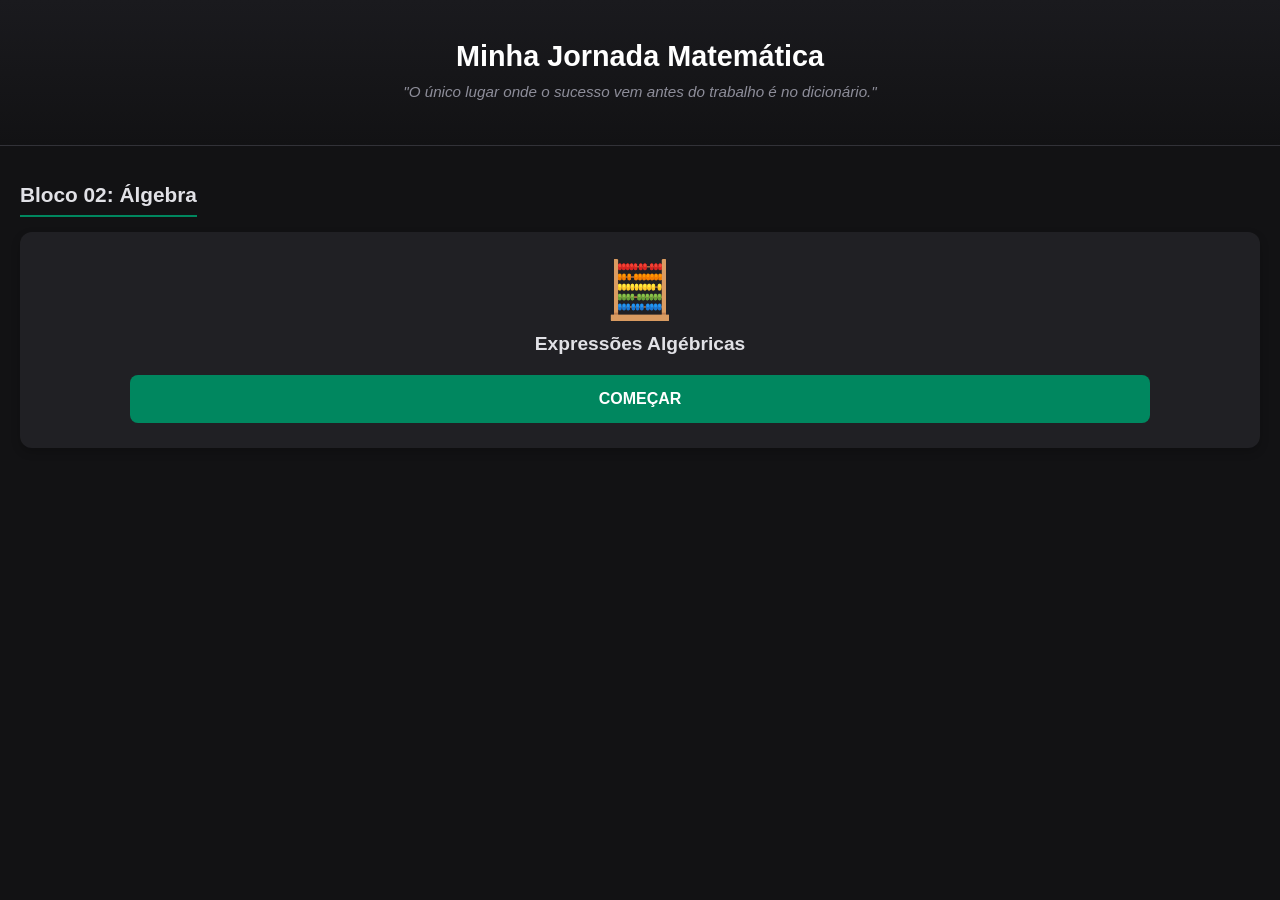
<file: index.html>
<!DOCTYPE html>
<html lang="pt-br">
<head>
    <meta charset="UTF-8">
    <meta name="viewport" content="width=device-width, initial-scale=1.0">
    <title>Minha Jornada Matemática</title>
    
    <link rel="stylesheet" href="css/style.css">
    
    <style>
        :root {
            --bg-escuro: #121214;
            --card-bg: #202024;
            --destaque: #00875f;
            --texto-claro: #e1e1e6;
            --texto-dica: #8d8d99;
        }

        body {
            margin: 0;
            padding: 0;
            background-color: var(--bg-escuro);
            color: var(--texto-claro);
            font-family: Arial, Helvetica, sans-serif;
            min-height: 100vh;
        }

        /* Cabeçalho Motivacional */
        header {
            text-align: center;
            padding: 40px 20px 30px;
            background: linear-gradient(180deg, #1a1a1e 0%, var(--bg-escuro) 100%);
            border-bottom: 1px solid #323238;
        }

        header h1 {
            margin: 0;
            font-size: 1.8rem;
            color: #fff;
        }

        .motivacional {
            font-size: 0.95rem;
            color: var(--texto-dica);
            margin-top: 10px;
            font-style: italic;
        }

        /* Container que segura os blocos */
        .container {
            padding: 20px;
            padding-bottom: 50px;
        }

        .bloco-titulo {
            font-size: 1.3rem;
            color: var(--texto-claro);
            margin-bottom: 15px;
            padding-bottom: 8px;
            border-bottom: 2px solid var(--destaque);
            display: inline-block;
        }

        .secao-bloco {
            margin-bottom: 40px;
        }

        /* Cards Mobile-First */
        .card-tema {
            background-color: var(--card-bg);
            border-radius: 12px;
            padding: 25px 20px;
            margin-bottom: 15px;
            display: flex;
            flex-direction: column;
            align-items: center;
            text-align: center;
            box-shadow: 0 4px 10px rgba(0,0,0,0.2);
        }

        .icone {
            font-size: 3.5rem;
            margin-bottom: 10px;
        }

        .card-titulo {
            font-size: 1.2rem;
            margin: 0 0 20px 0;
            font-weight: bold;
        }

        .btn-iniciar {
            background-color: var(--destaque);
            color: white;
            text-decoration: none;
            padding: 15px;
            width: 85%;
            border-radius: 8px;
            font-weight: bold;
            font-size: 1rem;
            text-transform: uppercase;
            transition: opacity 0.2s;
        }

        .btn-iniciar:active {
            opacity: 0.8;
        }
    </style>
</head>
<body>

    <header>
        <h1>Minha Jornada Matemática</h1>
        <p class="motivacional">"O único lugar onde o sucesso vem antes do trabalho é no dicionário."</p>
    </header>

    <div class="container">

        <div class="secao-bloco">
            <h2 class="bloco-titulo">Bloco 02: Álgebra</h2>
            
            <div class="card-tema">
                <div class="icone">🧮</div>
                <h3 class="card-titulo">Expressões Algébricas</h3>
                <a href="02-algebra/01-expressoes/01-teoria.html" class="btn-iniciar">COMEÇAR</a>
                
            </div>

            </div>


        </div>

    <script src="js/brain.js"></script>
</body>
</html>
</file>
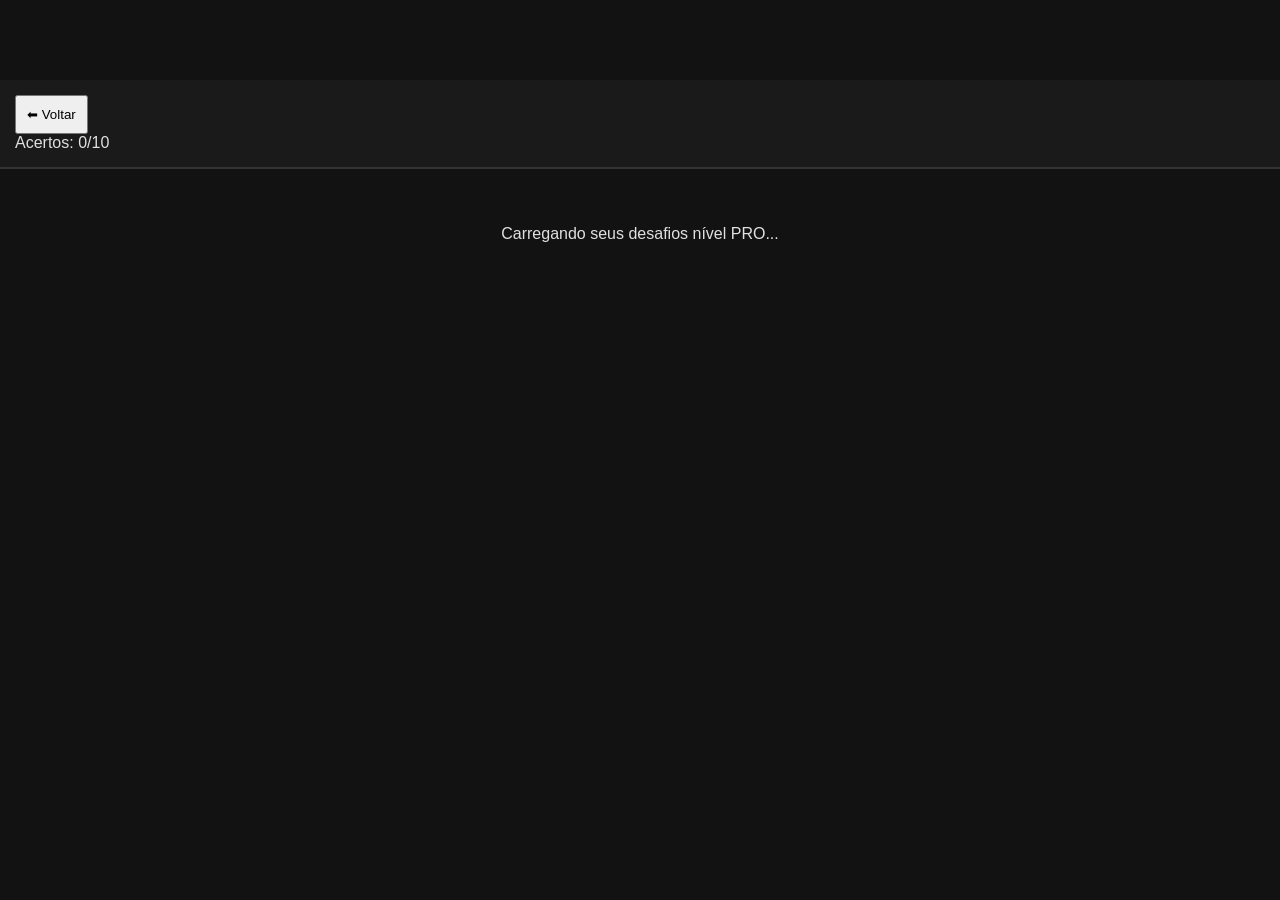
<file: exercicios.html>
<!DOCTYPE html>
<html lang="pt-br">
<head>
    <meta charset="UTF-8">
    <meta name="viewport" content="width=device-width, initial-scale=1.0">
    <title>Desafios de Matemática</title>
    <link rel="stylesheet" href="css/style.css">
    
</head>
<body>

    <div class="header">
        <button onclick="window.history.back()" style="padding: 10px; cursor: pointer;">⬅ Voltar</button>
        <div class="placar">Acertos: <span id="contador-acertos">0</span>/10</div>
    </div>

    <div id="container-questoes" style="padding: 20px; max-width: 800px; margin: auto;">
        <p style="text-align:center;">Carregando seus desafios nível PRO...</p>
    </div>

    <script src="js/banco-dados.js"></script>
    <script src="js/brain.js"></script>

    <script>
        // Quando a página abrir, ela avisa o brain.js para sortear as questões
        window.onload = () => {
            if (typeof gerarExercicios === 'function') {
                gerarExercicios('algebra_expressoes', 'dificil');
            } else {
                console.log("Erro: A função gerarExercicios não foi encontrada no brain.js");
            }
        };
    </script>
</body>
</html>
</file>
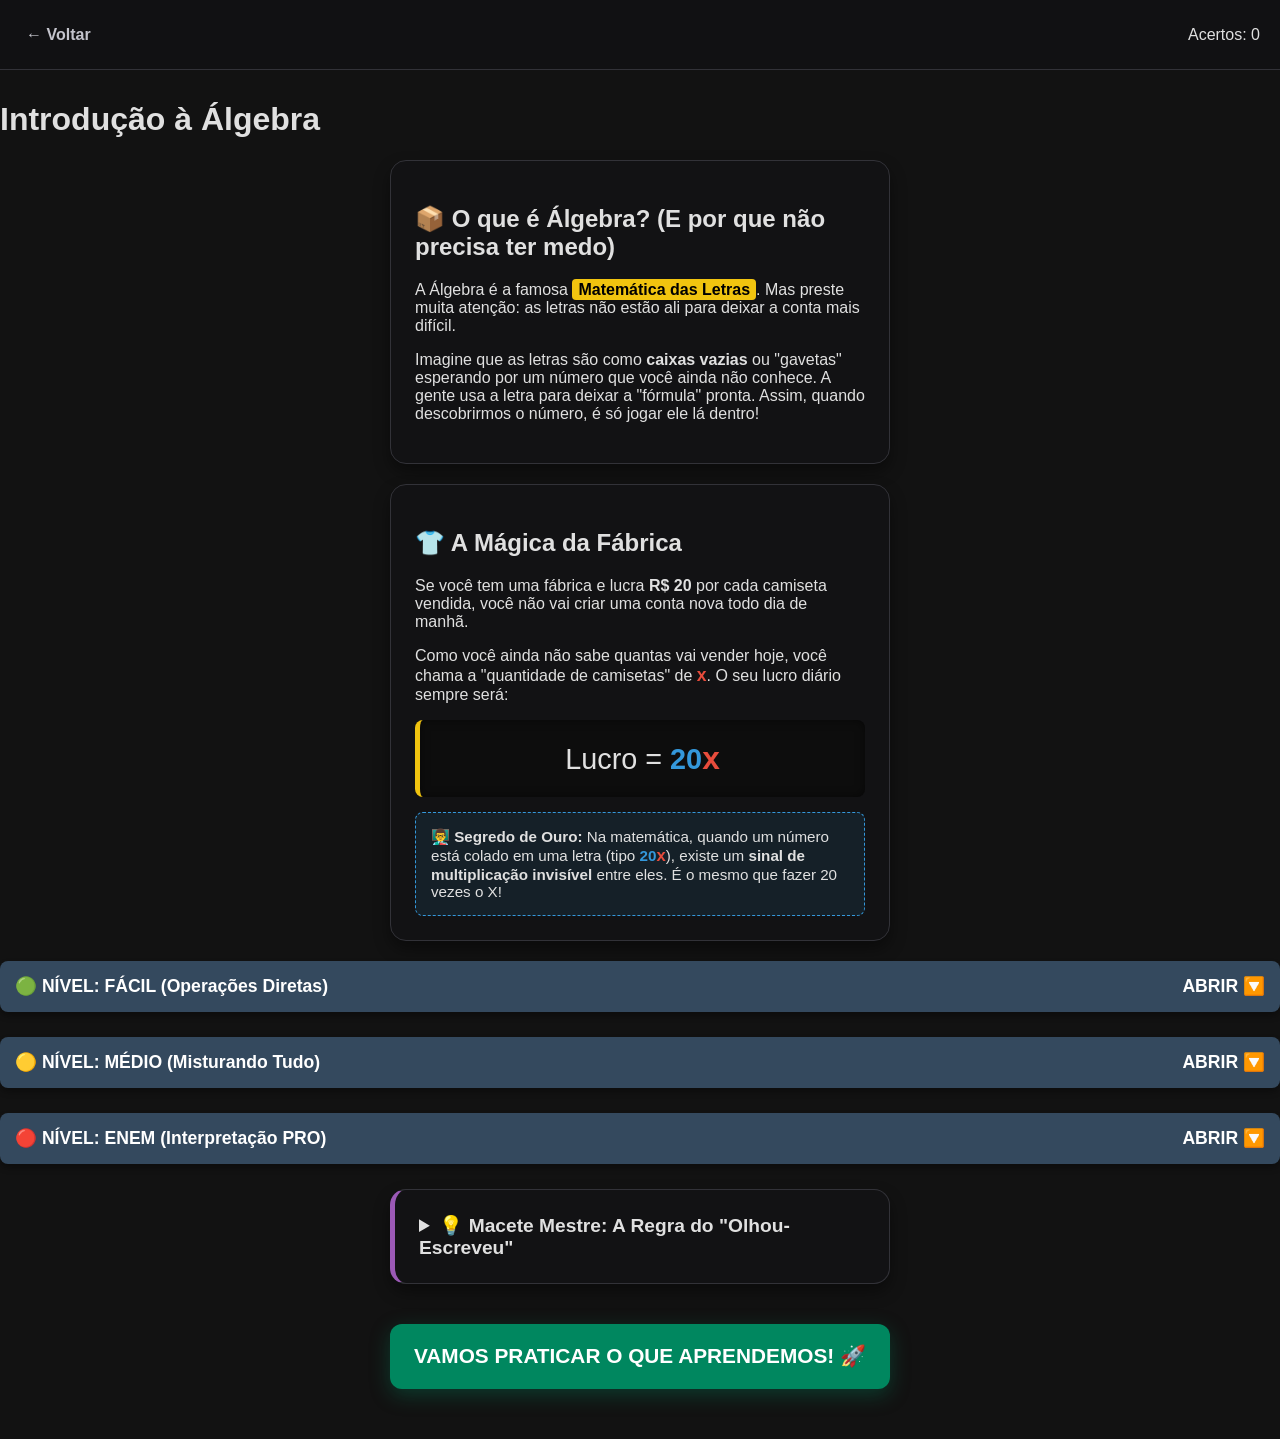
<file: 02-algebra/01-expressoes/01-teoria.html>
<!DOCTYPE html>
<html lang="pt-br">
<head>
    <meta charset="UTF-8">
    <meta name="viewport" content="width=device-width, initial-scale=1.0">
    <title>Teoria: Introdução à Álgebra</title>
    <link rel="stylesheet" href="../../css/style.css">
    <style>
        /* Estilos exclusivos para a interatividade da teoria */
        .secao-nivel { margin-bottom: 25px; }
        
        .btn-toggle {
            background-color: #34495e;
            color: white;
            border: none;
            padding: 15px;
            border-radius: 8px;
            cursor: pointer;
            width: 100%;
            font-weight: bold;
            font-size: 1.1em;
            transition: 0.3s;
            display: flex;
            justify-content: space-between;
            align-items: center;
            box-shadow: 0 4px 6px rgba(0,0,0,0.3);
        }

        .btn-toggle:hover {
            filter: brightness(1.2);
        }

        .conteudo-nivel {
            display: none; /* Escondido por padrão */
            padding: 25px 20px;
            background: #1a1a1a;
            border: 1px solid #333;
            border-top: none;
            border-radius: 0 0 8px 8px;
            line-height: 1.6;
        }

        /* Cores Pedagógicas */
        .cor-x { color: #e74c3c; font-weight: bold; font-size: 1.1em; } /* Vermelho para a incógnita */
        .cor-num { color: #3498db; font-weight: bold; } /* Azul para o número/operação */
        .cor-extra { color: #2ecc71; font-weight: bold; } /* Verde para a segunda operação */
        .foco { background: #f1c40f; color: #000; padding: 2px 6px; border-radius: 4px; font-weight: bold; }

        .exemplo-box {
            background: #0d0d0d;
            padding: 20px;
            border-radius: 8px;
            margin: 15px 0;
            border-left: 5px solid #f1c40f;
            box-shadow: inset 0 0 10px rgba(0,0,0,0.5);
        }

        .dica-professor {
            background: rgba(52, 152, 219, 0.1);
            border: 1px dashed #3498db;
            padding: 15px;
            border-radius: 8px;
            margin-top: 15px;
            font-size: 0.95em;
        }
    </style>
</head>
<body>

    <div class="barra-progresso">
        <button class="btn-voltar" onclick="voltarParaHome()">← Voltar</button>
        <div class="placar">Acertos: <span id="contador-acertos">0</span></div>
    </div>

    <div class="container">
        <h1 class="titulo-pagina">Introdução à Álgebra</h1>

        <div class="card">
            <h2>📦 O que é Álgebra? (E por que não precisa ter medo)</h2>
            <p>A Álgebra é a famosa <span class="foco">Matemática das Letras</span>. Mas preste muita atenção: as letras não estão ali para deixar a conta mais difícil.</p>
            <p>Imagine que as letras são como <strong>caixas vazias</strong> ou "gavetas" esperando por um número que você ainda não conhece. A gente usa a letra para deixar a "fórmula" pronta. Assim, quando descobrirmos o número, é só jogar ele lá dentro!</p>
        </div>

        <div class="card">
            <h2>👕 A Mágica da Fábrica</h2>
            <p>Se você tem uma fábrica e lucra <strong>R$ 20</strong> por cada camiseta vendida, você não vai criar uma conta nova todo dia de manhã.</p>
            <p>Como você ainda não sabe quantas vai vender hoje, você chama a "quantidade de camisetas" de <span class="cor-x">x</span>. O seu lucro diário sempre será:</p>
            <div class="exemplo-box" style="text-align: center; font-size: 1.8em;">
                Lucro = <span class="cor-num">20</span><span class="cor-x">x</span>
            </div>
            <div class="dica-professor">
                👨‍🏫 <strong>Segredo de Ouro:</strong> Na matemática, quando um número está colado em uma letra (tipo <span class="cor-num">20</span><span class="cor-x">x</span>), existe um <strong>sinal de multiplicação invisível</strong> entre eles. É o mesmo que fazer 20 vezes o X!
            </div>
        </div>

        <div class="secao-nivel">
            <button class="btn-toggle" onclick="toggleTeoria('facil', this)">
                <span>🟢 NÍVEL: FÁCIL (Operações Diretas)</span>
                <span class="seta">ABRIR 🔽</span>
            </button>
            <div id="facil" class="conteudo-nivel">
                <p>Aqui você aprende a ler o "Matematiquês". Traduzimos direto do português:</p>
                <ul style="font-size: 1.1em; margin-left: 20px;">
                    <li style="margin-bottom: 10px;">O <span class="cor-num">dobro</span> de <span class="cor-x">um número</span>: 👉 <span class="cor-num">2</span><span class="cor-x">x</span></li>
                    <li style="margin-bottom: 10px;">A <span class="cor-num">metade</span> de <span class="cor-x">um número</span>: 👉 <span class="cor-x">x</span><span class="cor-num">/2</span></li>
                    <li><span class="cor-x">Um número</span> <span class="cor-num">aumentado de 3</span>: 👉 <span class="cor-x">x</span> <span class="cor-num">+ 3</span></li>
                </ul>
                <button class="btn-toggle" style="background: #c0392b; margin-top: 20px; padding: 10px;" onclick="toggleTeoria('facil', this.parentElement.previousElementSibling)">FECHAR NÍVEL FÁCIL 🔼</button>
            </div>
        </div>

        <div class="secao-nivel">
            <button class="btn-toggle" onclick="toggleTeoria('medio', this)">
                <span>🟡 NÍVEL: MÉDIO (Misturando Tudo)</span>
                <span class="seta">ABRIR 🔽</span>
            </button>
            <div id="medio" class="conteudo-nivel">
                <p>Para não se perder, leia a frase pausadamente, como se estivesse montando um quebra-cabeça da esquerda para a direita:</p>
                <ul style="font-size: 1.1em; margin-left: 20px;">
                    <li style="margin-bottom: 15px;">
                        "O <span class="cor-num">triplo</span> de <span class="cor-x">um número</span> <span class="cor-extra">menos cinco</span>" <br>
                        👉 <span class="cor-num">3</span><span class="cor-x">x</span> <span class="cor-extra">- 5</span>
                    </li>
                    <li>
                        "A <span class="cor-num">soma</span> do <span class="cor-num">dobro</span> de <span class="cor-x">x</span> com <span class="cor-extra">7</span>"<br>
                        👉 <span class="cor-num">2</span><span class="cor-x">x</span> <span class="cor-num">+</span> <span class="cor-extra">7</span>
                    </li>
                </ul>
                <button class="btn-toggle" style="background: #c0392b; margin-top: 20px; padding: 10px;" onclick="toggleTeoria('medio', this.parentElement.previousElementSibling)">FECHAR NÍVEL MÉDIO 🔼</button>
            </div>
        </div>

        <div class="secao-nivel">
            <button class="btn-toggle" onclick="toggleTeoria('enem', this)">
                <span>🔴 NÍVEL: ENEM (Interpretação PRO)</span>
                <span class="seta">ABRIR 🔽</span>
            </button>
            <div id="enem" class="conteudo-nivel">
                <p>O ENEM raramente vai te pedir "o dobro de um número". Ele vai te contar uma história da vida real. O segredo para resolver QUALQUER questão desse tipo é separar a história em duas coisas:</p>
                <ul>
                    <li><strong>Valor Fixo:</strong> Aquilo que você paga ou tem, não importa o que aconteça. Fica sozinho.</li>
                    <li><strong>Valor Variável:</strong> Aquilo que depende de uma quantidade (horas, dias, km). Esse é o cara que ganha o <span class="cor-x">X</span> colado nele!</li>
                </ul>

                <h3 style="color: #f1c40f; margin-top: 25px;">Exemplo 1: O Táxi (Soma Clássica)</h3>
                <div class="exemplo-box">
                    <em>"Para iniciar uma corrida, o táxi cobra uma <span class="cor-num">taxa fixa de R$ 5,00</span>, mais <span class="cor-extra">R$ 2,00 por quilômetro</span> rodado."</em>
                    <br><br>
                    <strong>A Lógica:</strong> Os R$ 5 são fixos. Os R$ 2 mudam dependendo de quantos Km você anda. O Km é o nosso mistério, então ele é o <span class="cor-x">X</span>.<br>
                    <strong>Tradução:</strong> <span class="cor-num">5</span> + <span class="cor-extra">2</span><span class="cor-x">x</span>
                </div>

                <h3 style="color: #f1c40f; margin-top: 25px;">Exemplo 2: O Plano de Internet (Soma com Decimais)</h3>
                <div class="exemplo-box">
                    <em>"O plano básico custa <span class="cor-num">R$ 40,00 mensais</span>. Se você ultrapassar o limite, paga <span class="cor-extra">R$ 0,50 por cada Gigabyte</span> extra usado."</em>
                    <br><br>
                    <strong>A Lógica:</strong> Você paga R$ 40 mesmo se não usar internet nenhuma (Fixo). O R$ 0,50 só é cobrado se tiver Giga extra. O "Giga extra" é o que varia, então ele ganha o <span class="cor-x">X</span>.<br>
                    <strong>Tradução:</strong> <span class="cor-num">40</span> + <span class="cor-extra">0,50</span><span class="cor-x">x</span>
                </div>

                <h3 style="color: #f1c40f; margin-top: 25px;">Exemplo 3: A Mesada (Problema de Subtração)</h3>
                <div class="exemplo-box">
                    <em>"Você ganhou <span class="cor-num">R$ 100,00</span> de aniversário, mas gasta <span class="cor-extra">R$ 5,00 por dia</span> comprando lanche na escola."</em>
                    <br><br>
                    <strong>A Lógica:</strong> Você começa com R$ 100 (Fixo). Mas dessa vez o seu dinheiro está diminuindo! Então não é mais, é menos. O que varia são os dias (cada dia perde 5). O dia é o <span class="cor-x">X</span>.<br>
                    <strong>Tradução:</strong> <span class="cor-num">100</span> - <span class="cor-extra">5</span><span class="cor-x">x</span>
                </div>

                <button class="btn-toggle" style="background: #c0392b; margin-top: 20px; padding: 10px;" onclick="toggleTeoria('enem', this.parentElement.previousElementSibling)">FECHAR NÍVEL ENEM 🔼</button>
            </div>
        </div>

        <details class="card" style="border-left: 5px solid #9b59b6;">
            <summary style="font-size: 1.2em;">💡 <strong>Macete Mestre: A Regra do "Olhou-Escreveu"</strong></summary>
            <div style="margin-top: 15px; font-size: 1.1em; line-height: 1.6;">
                <p>O seu cérebro precisa ser treinado para caçar a incógnita (o X) no meio do texto.</p>
                <p>Sempre que você estiver lendo a questão e aparecer <strong>"UM NÚMERO"</strong>, <strong>"UMA QUANTIDADE"</strong> ou <strong>"POR CADA..."</strong>, o seu cérebro tem que disparar um alerta! Essa é a senha secreta da matemática para te dizer: <strong>"Coloque a letra X aqui!"</strong></p>
            </div>
        </details>

        <a href="02-exercicios.html" class="btn-acao" style="text-decoration: none; display: block; text-align: center; margin-top: 40px; margin-bottom: 50px; font-size: 1.3em; padding: 20px;">VAMOS PRATICAR O QUE APRENDEMOS! 🚀</a>
    </div>

    <script src="../../js/brain.js"></script>
    <script>
        function toggleTeoria(id, btn) {
            const div = document.getElementById(id);
            const seta = btn.querySelector('.seta');
            
            if (div.style.display === 'block') {
                div.style.display = 'none';
                seta.innerText = 'ABRIR 🔽';
                btn.style.backgroundColor = '#34495e';
            } else {
                div.style.display = 'block';
                seta.innerText = 'FECHAR 🔼';
                btn.style.backgroundColor = '#2c3e50';
            }
        }
        
        // Atualiza o placar global ao abrir a página
        window.onload = () => { if(window.atualizarPlacarNaTela) atualizarPlacarNaTela(); };
    </script>
</body>
</html>
</file>
<file: css/style.css>
/* ==========================================
   ESTILO GLOBAL - MATEMÁTICA COMPLETA (MOBILE)
   ========================================== */

:root {
    --bg-fundo: #09090a;
    --bg-card: #121214;
    --bg-input: #202024;
    --cor-primaria: #00875f; /* Verde Sucesso */
    --cor-erro: #aa2834;    /* Vermelho Erro */
    --texto-titulo: #ffffff;
    --texto-corpo: #c4c4cc;
    --borda: #323238;
}

* {
    box-sizing: border-box;
    -webkit-tap-highlight-color: transparent; /* Remove o brilho azul ao tocar no celular */
}

body {
    margin: 0;
    padding: 0;
    background-color: var(--bg-fundo);
    color: var(--texto-corpo);
    font-family: 'Inter', -apple-system, BlinkMacSystemFont, "Segoe UI", Roboto, sans-serif;
    padding-top: 80px; /* Espaço para a barra de placar fixa não cobrir o conteúdo */
}

/* 1. BARRA DE PLACAR FIXA (TOP BAR) */
.barra-progresso {
    position: fixed;
    top: 0;
    left: 0;
    width: 100%;
    height: 70px;
    background-color: rgba(18, 18, 20, 0.90);
    backdrop-filter: blur(10px); /* Efeito de vidro / Glassmorphism */
    border-bottom: 1px solid var(--borda);
    display: flex;
    justify-content: space-between;
    align-items: center;
    padding: 0 20px;
    z-index: 1000;
}

.placar-box {
    background: var(--bg-input);
    padding: 10px 18px;
    border-radius: 25px;
    border: 2px solid var(--cor-primaria);
    color: var(--cor-primaria);
    font-weight: bold;
    font-size: 1rem;
    box-shadow: 0 0 10px rgba(0, 135, 95, 0.2);
}

/* 2. ESTILO DE CARDS (EXERCÍCIOS E TEORIA) */
.card {
    background-color: var(--bg-card);
    border-radius: 16px;
    padding: 24px;
    margin: 20px auto;
    width: 90%;
    max-width: 500px;
    border: 1px solid var(--borda);
    box-shadow: 0 8px 16px rgba(0, 0, 0, 0.4);
}

.card h3 {
    margin-top: 0;
    color: var(--texto-titulo);
    font-size: 1.2rem;
    margin-bottom: 15px;
}

/* 3. INPUTS GIGANTES (MOBILE FRIENDLY) */
.input-resposta {
    width: 100%;
    height: 65px; /* Altura ideal para toque com o polegar */
    background-color: var(--bg-input);
    border: 2px solid var(--borda);
    border-radius: 12px;
    color: #fff;
    font-size: 1.5rem;
    text-align: center;
    margin-top: 10px;
    outline: none;
    transition: all 0.3s ease;
}

.input-resposta:focus {
    border-color: var(--cor-primaria);
    box-shadow: 0 0 8px rgba(0, 135, 95, 0.5);
}

.input-resposta:disabled {
    opacity: 0.9;
    cursor: not-allowed;
}

/* 4. BOTÃO CARREGAR MAIS E NAVEGAÇÃO */
.btn-acao {
    display: flex;
    align-items: center;
    justify-content: center;
    width: 90%;
    max-width: 500px;
    margin: 30px auto;
    height: 65px;
    background-color: var(--cor-primaria);
    color: #fff;
    border: none;
    border-radius: 12px;
    font-size: 1.1rem;
    font-weight: bold;
    text-transform: uppercase;
    text-decoration: none;
    cursor: pointer;
    box-shadow: 0 6px 20px rgba(0, 135, 95, 0.35);
    transition: transform 0.1s, opacity 0.2s;
}

.btn-acao:active {
    transform: scale(0.96);
    opacity: 0.85;
}

/* Botão Voltar simples (usado no topo ou rodapé) */
.btn-voltar {
    background: transparent;
    border: none;
    color: var(--texto-corpo);
    font-size: 1rem;
    font-weight: bold;
    cursor: pointer;
    display: flex;
    align-items: center;
}

/* CLASSES DE DESTAQUE (PARA TEORIA) */
.foco { color: #f1c40f; font-weight: bold; }      /* Amarelo */
.mudanca { color: #e74c3c; font-weight: bold; }   /* Vermelho */
.resultado { color: #2ecc71; font-weight: bold; font-size: 1.4rem; } /* Verde */

/* OCULTAR ELEMENTOS (PARA O SISTEMA DE LOTES) */
.oculto {
    display: none !important;
}

/* Estilo para a página de exercícios (Modo Dark) */
body {
    background-color: #121212; /* Fundo bem escuro */
    color: #e0e0e0; /* Texto claro, mas não branco puro */
    font-family: sans-serif;
}

.card-exercicio {
    background-color: #1e1e1e; /* Card um pouco mais claro que o fundo */
    border: 1px solid #333;
    border-radius: 12px;
    padding: 20px;
    margin-bottom: 20px;
    box-shadow: 0 4px 10px rgba(0,0,0,0.3);
}

.card-exercicio h3 {
    color: #4caf50; /* Título em verde para dar destaque */
    margin-top: 0;
}

.card-exercicio p {
    font-size: 1.1rem;
    line-height: 1.5;
    color: #ffffff; /* Texto da pergunta em branco total para ler bem */
}

.input-resposta {
    background-color: #2c2c2c; /* Fundo do campo de digitar */
    border: 2px solid #444;
    border-radius: 8px;
    color: #00ff88; /* O que o aluno digita fica em verde neon */
    padding: 12px;
    width: 100%;
    max-width: 300px;
    font-size: 18px;
    margin-top: 10px;
    outline: none;
}

.input-resposta::placeholder {
    color: #777; /* "Sua resposta..." fica cinza escuro */
}

/* Quando o aluno clica no campo */
.input-resposta:focus {
    border-color: #4caf50;
}

.header {
    background-color: #1a1a1a;
    border-bottom: 2px solid #333;
    padding: 15px;
    margin-bottom: 20px;
}
</file>
